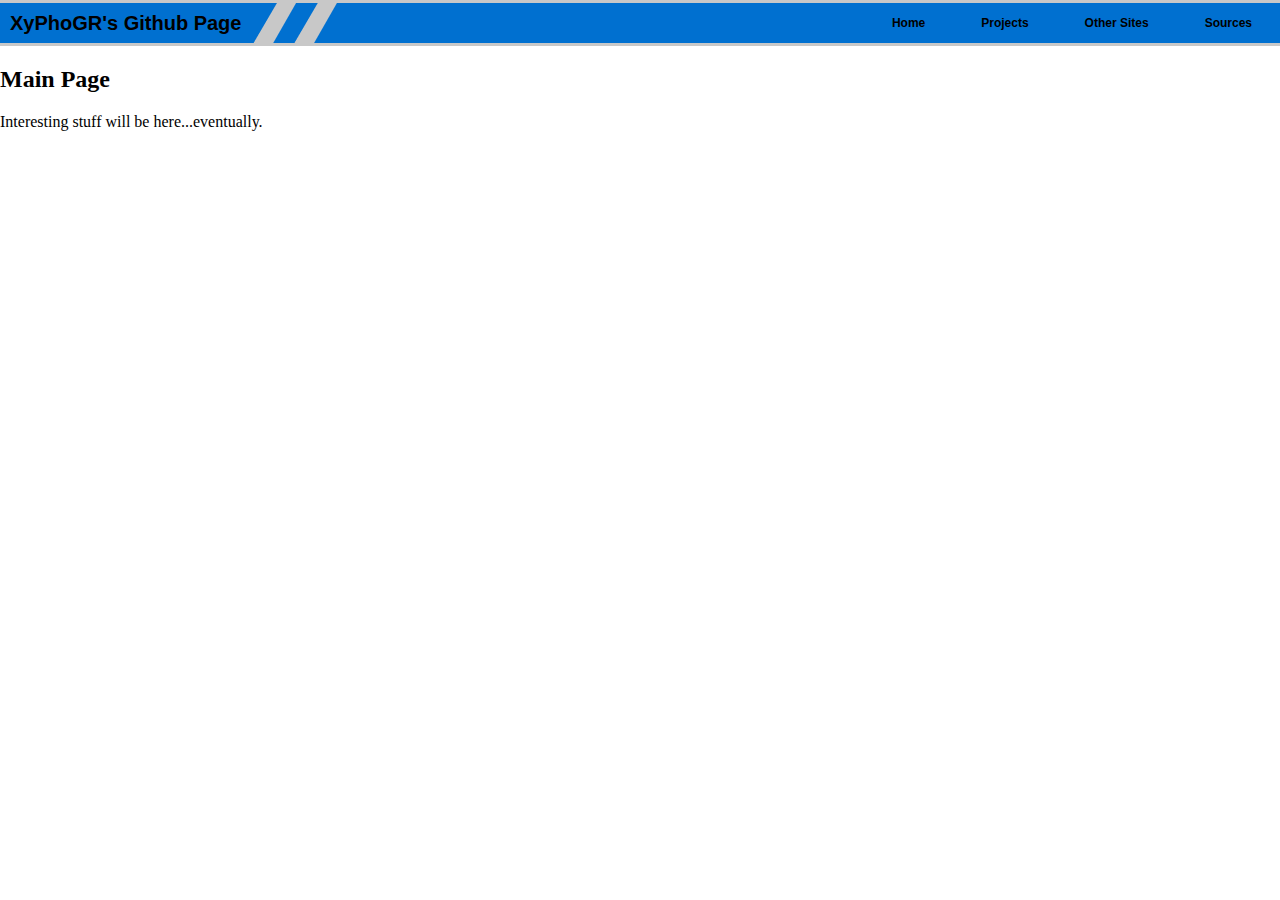
<file: old/index.html>
<!DOCTYPE html>
<html>
<head>
	<script src="title.js"></script>
</head>
<body>
		<h2>Main Page</h2>
		<p>Interesting stuff will be here...eventually.</p>
<br/>
<br/>
<br/>
<br/>
<br/>
<br/>
<br/>
<br/>
<br/>
<br/>
<br/>
<br/>
<br/>
<br/>
<br/>
<br/>
<br/>
<br/>
<br/>
<br/>
<br/>
<br/>
<br/>
<br/>
<br/>
<br/>
<br/>
<br/>
<br/>
<br/>
<br/>
<br/>
<br/>
<br/>
<br/>
</body>
</html>
</file>
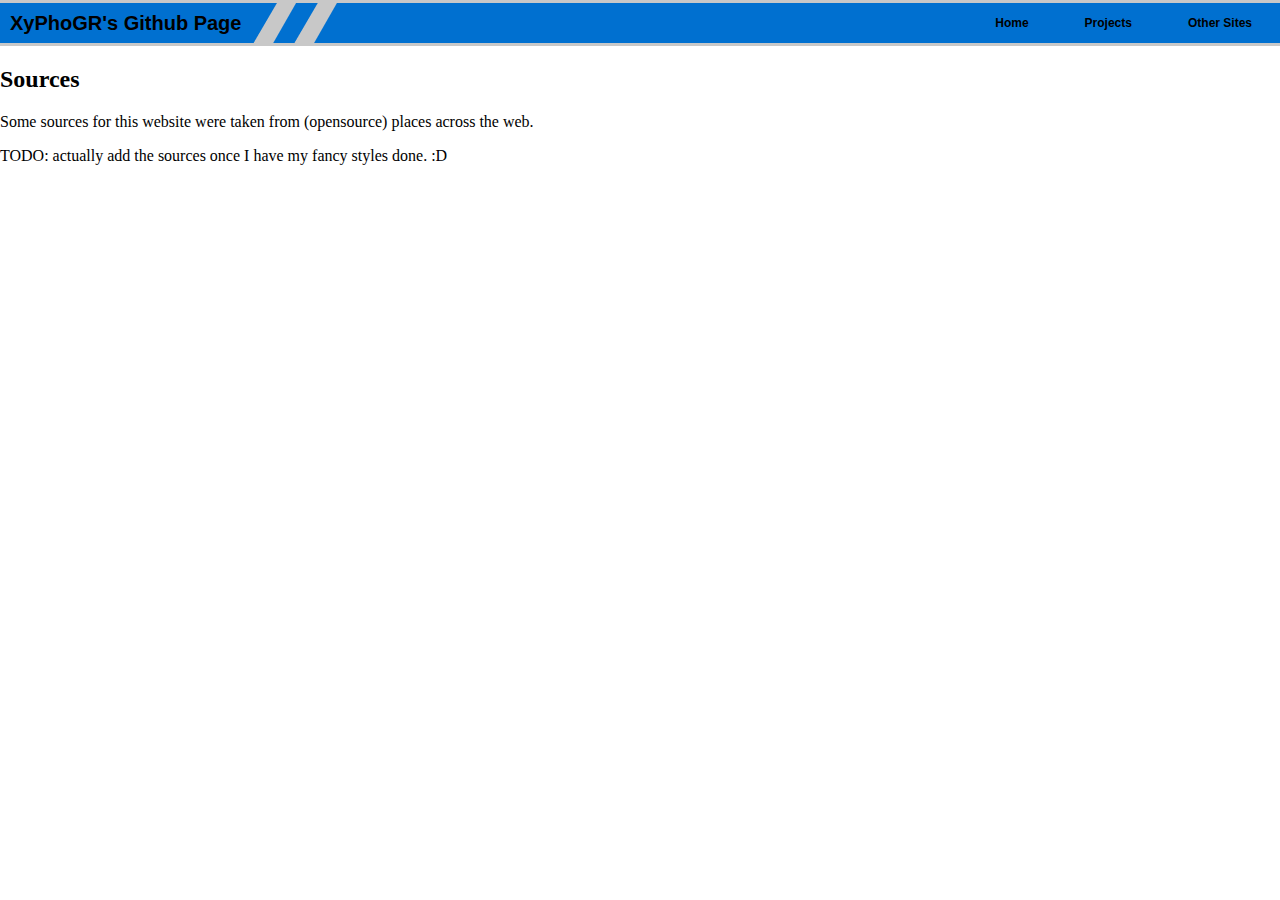
<file: sources.html>
<!DOCTYPE html>
<html>
<head>
	<script src="title.js"></script>
</head>
<body>
		<h2>Sources</h2>
		<p>Some sources for this website were taken from (opensource) places across the web.</p>
		<p>TODO: actually add the sources once I have my fancy styles done. :D</p>
<br/>
<br/>
<br/>
<br/>
<br/>
<br/>
<br/>
<br/>
<br/>
<br/>
<br/>
<br/>
<br/>
<br/>
<br/>
<br/>
<br/>
<br/>
<br/>
<br/>
<br/>
<br/>
<br/>
<br/>
<br/>
<br/>
<br/>
<br/>
<br/>
<br/>
<br/>
<br/>
<br/>
<br/>
<br/>
</body>
</html>
</file>
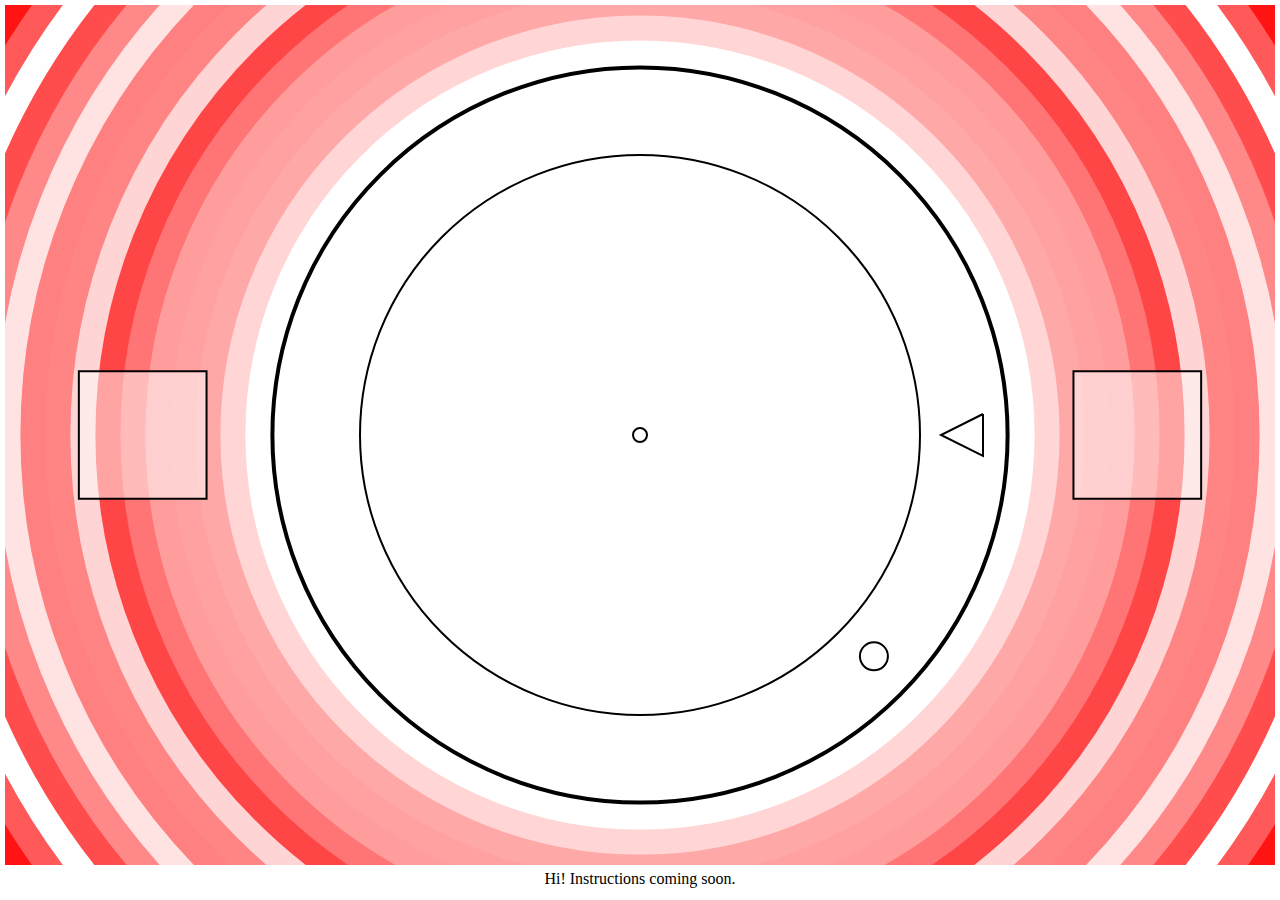
<file: games/spinner.html>
<!DOCTYPE html>
<html>
<head>
    <meta charset="utf-8" />
    <title>Spinner</title>
    <style>* { padding: 0; margin: 0; } canvas { background: #f00; display: block; margin: 0 auto; }</style>
</head>
<body>

<div style="height: 5px"></div>

<canvas id="gameCanvas"></canvas>

<script src="game_spinner.js">
</script>
<div style="align-content: center; text-align: center; margin: 0 auto">
  <div style="display: inline-block">
    <div style="height: 5px"></div>
    <p>
      Hi! Instructions coming soon.
    </p>
  </div>
</div>

</body>
</html>
</file>
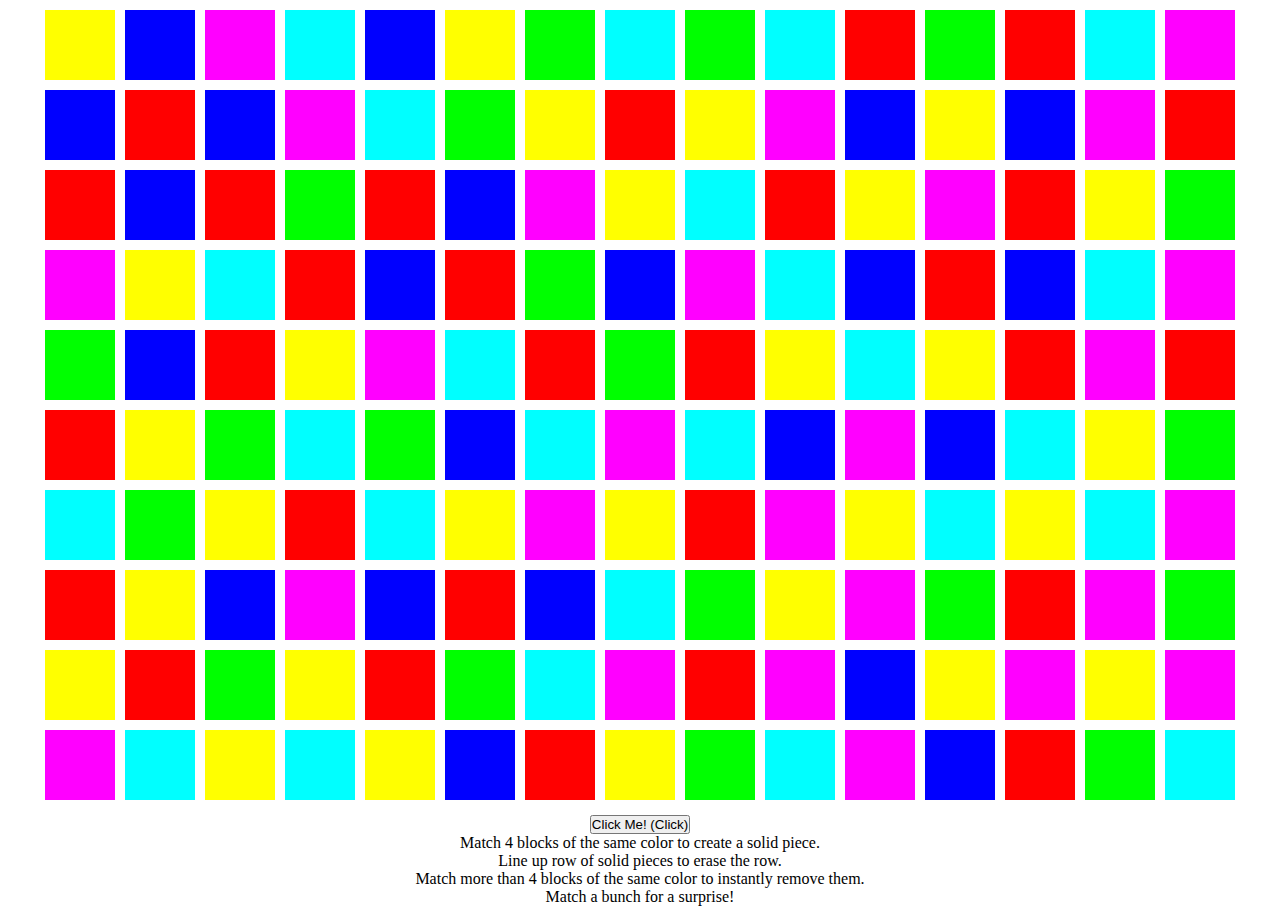
<file: games/tetris.html>
<!DOCTYPE html>
<html>
<head>
    <meta charset="utf-8" />
    <title>Tetris Matcher, based on Mozilla's Gamedev Canvas Workshop</title>
    <style>* { padding: 0; margin: 0; } canvas { background: #fff; display: block; margin: 0 auto; }</style>
</head>
<body>

<div style="height: 5px"></div>

<canvas id="gameCanvas"></canvas>

<script src="game_tetris.js">
</script>
<div style="align-content: center; text-align: center; margin: 0 auto">
  <div style="display: inline-block">
    <div style="height: 10px"></div>
    <input id="game_mode_btn" type="button" value="Click Me!" onclick="clickCallback();" />
    <p>
      Match 4 blocks of the same color to create a solid piece.<br/>
      Line up row of solid pieces to erase the row.<br/>
      Match more than 4 blocks of the same color to instantly remove them.<br/>
      Match a bunch for a surprise!
    </p>
  </div>
</div>

</body>
</html>
</file>
